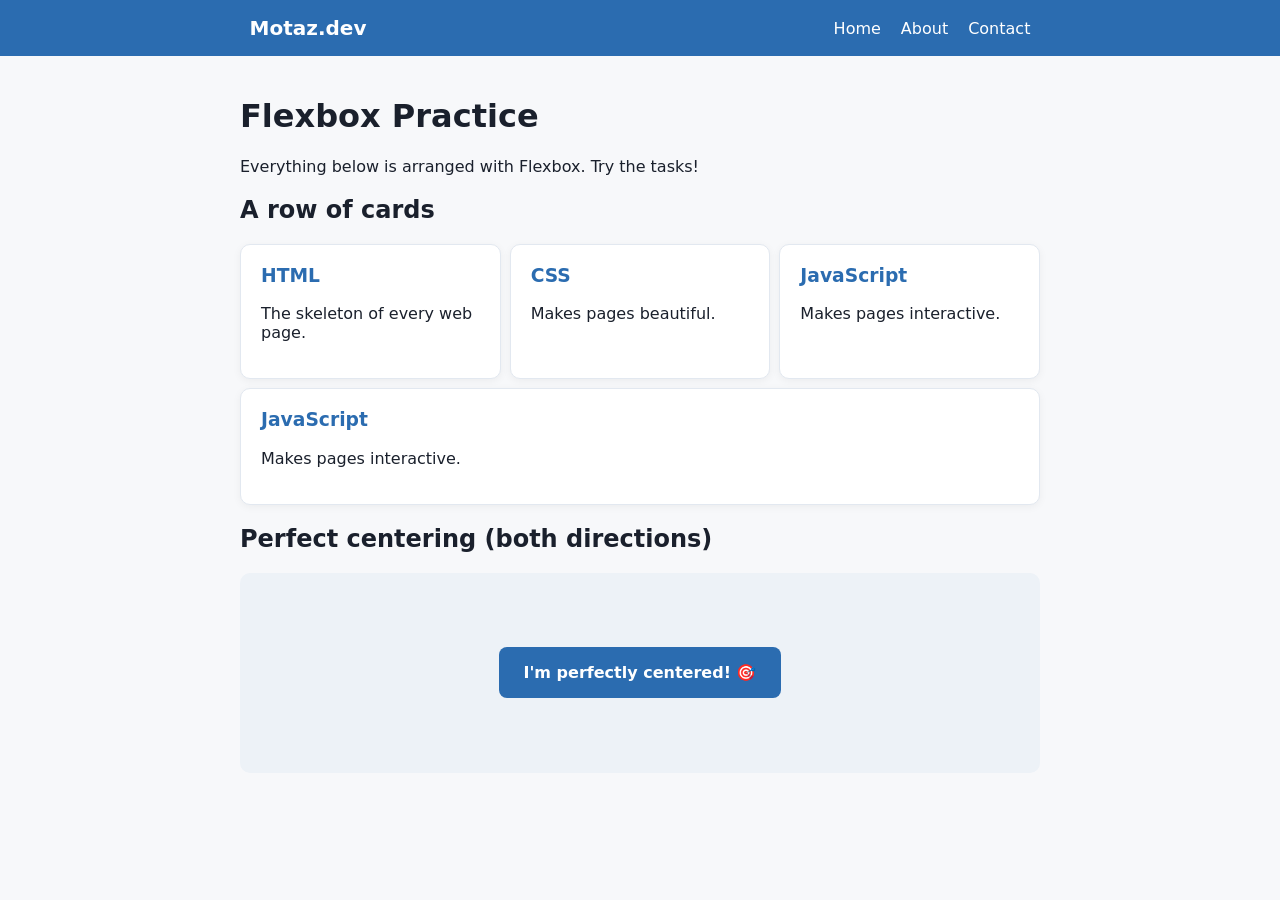
<file: flexbox.html>
<!doctype html>
<html lang="en">
  <head>
    <meta charset="UTF-8" />
    <meta name="viewport" content="width=device-width, initial-scale=1.0" />
    <title>Flexbox Practice</title>
    <link rel="stylesheet" href="flexbox.css" />
  </head>

  <body>
    <!-- ===== 1) NAV BAR: the classic Flexbox row =====
         A logo on the left, links on the right. This layout is on almost
         every website you've ever visited — and it's pure Flexbox. -->
    <nav class="navbar">
      <div class="logo">Motaz.dev</div>
      <ul class="nav-links">
        <li><a href="#">Home</a></li>
        <li><a href="#">About</a></li>
        <li><a href="#">Contact</a></li>
      </ul>
    </nav>

    <main>
      <h1>Flexbox Practice</h1>
      <p>Everything below is arranged with Flexbox. Try the tasks!</p>

      <!-- ===== 2) CARD ROW: flex items sitting side by side ===== -->
      <h2>A row of cards</h2>
      <div class="card-row">
        <div class="card">
          <h3>HTML</h3>
          <p>The skeleton of every web page.</p>
        </div>
        <div class="card">
          <h3>CSS</h3>
          <p>Makes pages beautiful.</p>
        </div>
        <div class="card">
          <h3>JavaScript</h3>
          <p>Makes pages interactive.</p>
        </div>
        <div class="card">
          <h3>JavaScript</h3>
          <p>Makes pages interactive.</p>
        </div>
      </div>

      <!-- ===== 3) PERFECT CENTERING: the famous Flexbox trick ===== -->
      <h2>Perfect centering (both directions)</h2>
      <div class="center-box">
        <div class="badge">I'm perfectly centered! 🎯</div>
      </div>
    </main>
  </body>
</html>
</file>
<file: flexbox.css>
/* ==========================================================================
   flexbox.css — styles for the Flexbox practice page
   ========================================================================== */

/* --- Basic page setup --- */
body {
  font-family:
    system-ui,
    -apple-system,
    "Segoe UI",
    Arial,
    sans-serif;
  color: #1a202c;
  margin: 0; /* remove the browser's default page margin */
  background-color: #f7f8fa;
}

main {
  max-width: 800px;
  margin: 0 auto; /* center the content (you know this trick now!) */
  padding: 20px;
}

/* ============================================================
   1) THE NAV BAR
   ============================================================ */
.navbar {
  display: flex; /* ← TURN ON Flexbox: children line up in a row */
  justify-content: space-around; /* logo pushed to far left, links to far right */
  align-items: center; /* vertically center everything inside the bar */
  gap: 16px;
  background-color: #2b6cb0;
  padding: 16px 24px;
}

.logo {
  color: white;
  font-weight: bold;
  font-size: 20px;
}

.nav-links {
  display: flex; /* the links are ALSO a little flex row */
  gap: 20px; /* space between each link */
  list-style: none; /* remove the bullet points from the <li> */
  margin: 0;
  padding: 0;
}

.nav-links a {
  color: white;
  text-decoration: none;
}

.nav-links a:hover {
  text-decoration: underline;
}

/* ============================================================
   2) THE CARD ROW
   ============================================================ */
.card-row {
  display: flex; /* cards sit side by side */
  gap: 9px; /* space between cards */
  flex-wrap: wrap; /* on a narrow screen, cards drop to the next line */
}

.card {
  flex: 1; /* each card grows to share the space equally */
  min-width: 180px; /* ...but never skinnier than 180px (then they wrap) */
  background-color: white;
  border: 1px solid #e2e8f0;
  border-radius: 10px;
  padding: 20px;
  box-shadow: 0 2px 8px rgba(0, 0, 0, 0.05);
}

.card h3 {
  margin-top: 0;
  color: #2b6cb0;
}

/* ============================================================
   3) PERFECT CENTERING
   The famous "center anything" trick: display:flex + these two lines.
   ============================================================ */
.center-box {
  display: flex;
  justify-content: center; /* center horizontally (along the MAIN axis) */
  align-items: center; /* center vertically   (along the CROSS axis) */
  height: 200px;
  background-color: #edf2f7;
  border-radius: 10px;
}

.badge {
  background-color: #2b6cb0;
  color: white;
  padding: 16px 24px;
  border-radius: 8px;
  font-weight: bold;
}

/* ============================================================
   4) RESPONSIVE DESIGN — a media query
   Everything inside this @media block applies ONLY when the screen
   is 600px wide or NARROWER (phones). Wider screens ignore it entirely.
   ============================================================ */
@media (max-width: 600px) {
  body {
    background-color: red;
  }
  /* On phones, stack the nav bar vertically instead of side by side */
  .navbar {
    flex-direction: column; /* logo on top, links underneath */
    justify-content: center;
    text-align: center;
  }

  /* Shrink the big heading so it fits a small screen nicely */
  h1 {
    font-size: 28px;
  }

  /* Make the centering demo box shorter on phones */
  .center-box {
    height: 140px;
  }

  .logo {
    font-size: 26px;
  }
}
</file>
